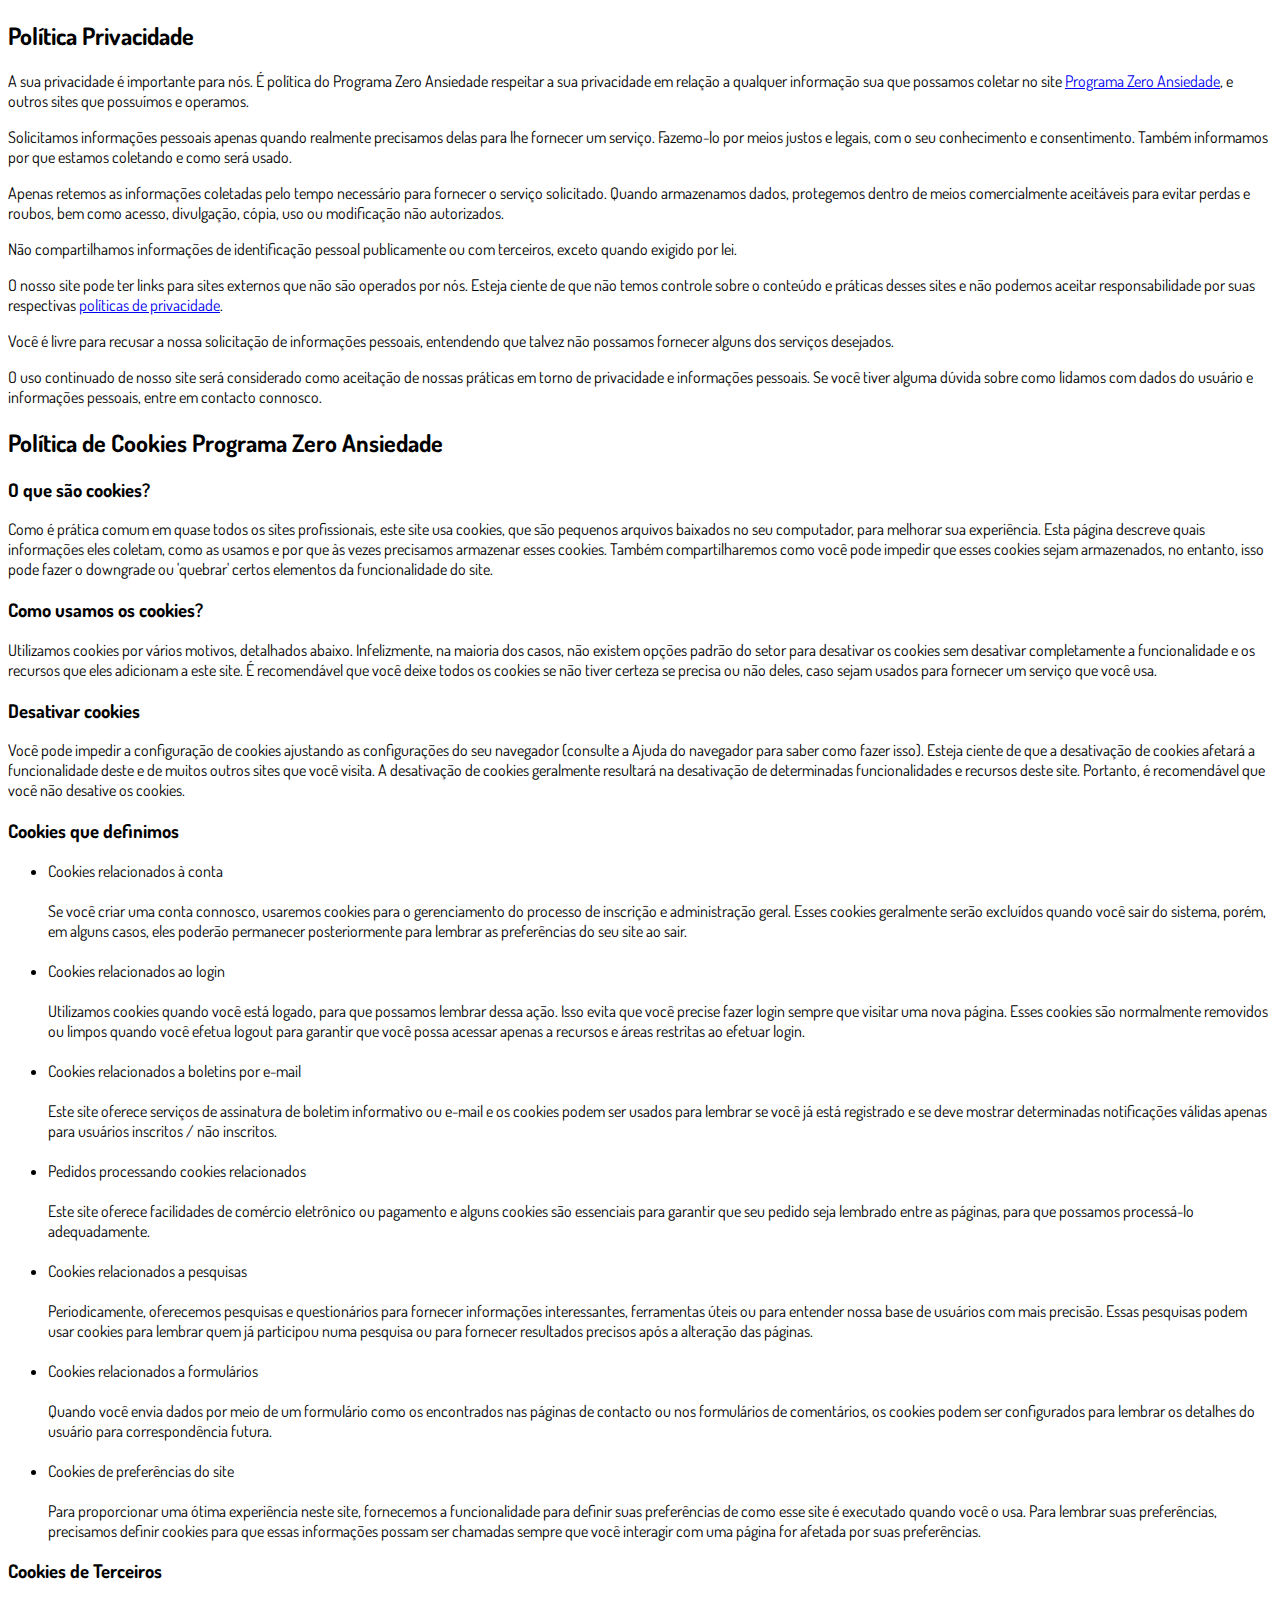
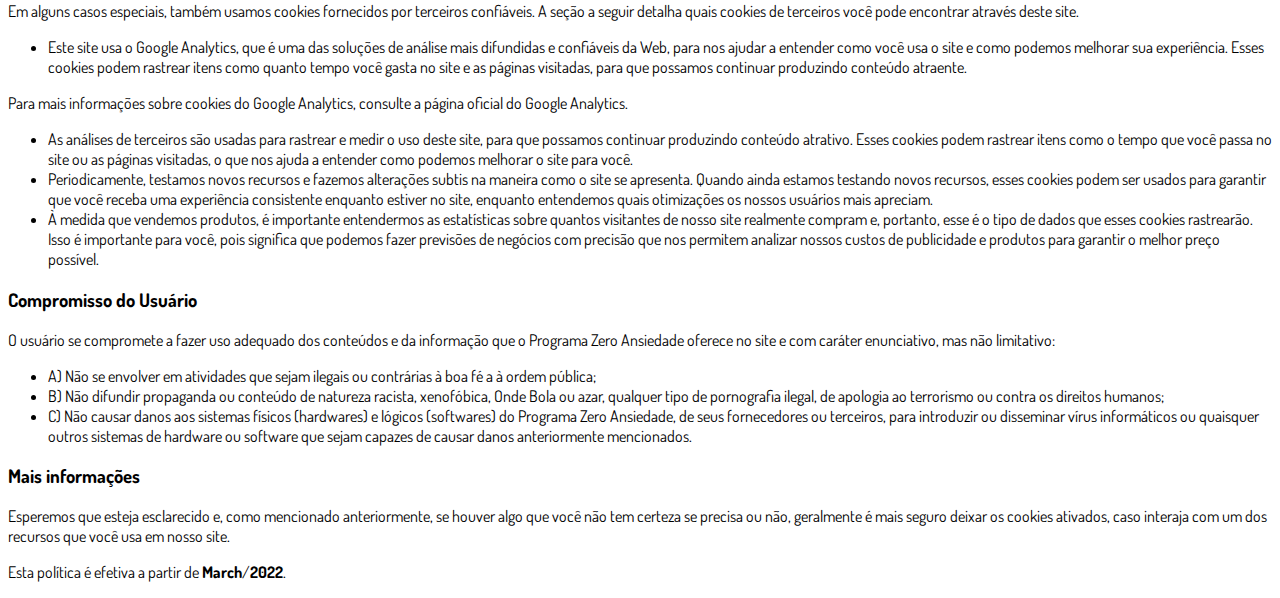
<file: privacidade.html>
<!DOCTYPE html>
<html lang="pt-br">
  <head>
    <meta charset="utf-8">
    <meta name="viewport" content="width=device-width, initial-scale=1, shrink-to-fit=no">

    <link rel="stylesheet" href="https://stackpath.bootstrapcdn.com/bootstrap/4.1.3/css/bootstrap.min.css" integrity="sha384-MCw98/SFnGE8fJT3GXwEOngsV7Zt27NXFoaoApmYm81iuXoPkFOJwJ8ERdknLPMO" crossorigin="anonymous">

    <link rel="preconnect" href="https://fonts.googleapis.com">
    <link rel="preconnect" href="https://fonts.gstatic.com" crossorigin>
    <link href="https://fonts.googleapis.com/css2?family=Dosis:wght@200;300;400;500;600;700;800&display=swap" rel="stylesheet">
    
    <!-- Ícone da Página -->
    <link rel="shortcut icon" type="image/jpg" href="./assets/img/favicon.png">

    <!-- Título da Página -->
    <title>Política de Privacidade | Programa Zero Ansiedade</title>
    
    <style type="text/css">
      body {
        font-family: 'Dosis', sans-serif;
      }
    </style>

  </head>
  <body>
    
    <div class="container py-5">
      <div class="row justify-content-center">
        <div class="col-lg-8">
          <h2>Política Privacidade</h2>                    <p>A sua privacidade é importante para nós. É política do Programa Zero Ansiedade respeitar a sua privacidade em relação a qualquer informação sua que possamos coletar no site <a href="#">Programa Zero Ansiedade</a>, e outros sites que possuímos e operamos.</p>                    <p>Solicitamos informações pessoais apenas quando realmente precisamos delas para lhe fornecer um serviço. Fazemo-lo por meios justos e legais, com o seu conhecimento e consentimento. Também informamos por que estamos coletando e como será usado.                    </p>                    <p>Apenas retemos as informações coletadas pelo tempo necessário para fornecer o serviço solicitado. Quando armazenamos dados, protegemos dentro de meios comercialmente aceitáveis ​​para evitar perdas e roubos, bem como acesso, divulgação, cópia, uso ou                        modificação não autorizados.</p>                    <p>Não compartilhamos informações de identificação pessoal publicamente ou com terceiros, exceto quando exigido por lei.</p>                    <p>O nosso site pode ter links para sites externos que não são operados por nós. Esteja ciente de que não temos controle sobre o conteúdo e práticas desses sites e não podemos aceitar responsabilidade por suas respectivas <a href='https://politicaprivacidade.com' target='_BLANK'>políticas de privacidade</a>.                    </p>                    <p>Você é livre para recusar a nossa solicitação de informações pessoais, entendendo que talvez não possamos fornecer alguns dos serviços desejados.</p>                    <p>O uso continuado de nosso site será considerado como aceitação de nossas práticas em torno de privacidade e informações pessoais. Se você tiver alguma dúvida sobre como lidamos com dados do usuário e informações pessoais, entre em contacto connosco.</p>                    <h2>Política de Cookies Programa Zero Ansiedade</h2>                    <h3>O que são cookies?</h3>                    <p>Como é prática comum em quase todos os sites profissionais, este site usa cookies, que são pequenos arquivos baixados no seu computador, para melhorar sua experiência. Esta página descreve quais informações eles coletam, como as usamos e por que às vezes                        precisamos armazenar esses cookies. Também compartilharemos como você pode impedir que esses cookies sejam armazenados, no entanto, isso pode fazer o downgrade ou 'quebrar' certos elementos da funcionalidade do site.</p>                    <h3>Como usamos os cookies?</h3>                    <p>Utilizamos cookies por vários motivos, detalhados abaixo. Infelizmente, na maioria dos casos, não existem opções padrão do setor para desativar os cookies sem desativar completamente a funcionalidade e os recursos que eles adicionam a este site. É recomendável                        que você deixe todos os cookies se não tiver certeza se precisa ou não deles, caso sejam usados ​​para fornecer um serviço que você usa.</p>                    <h3>Desativar cookies</h3>                    <p>Você pode impedir a configuração de cookies ajustando as configurações do seu navegador (consulte a Ajuda do navegador para saber como fazer isso). Esteja ciente de que a desativação de cookies afetará a funcionalidade deste e de muitos outros sites que                        você visita. A desativação de cookies geralmente resultará na desativação de determinadas funcionalidades e recursos deste site. Portanto, é recomendável que você não desative os cookies.</p>                    <h3>Cookies que definimos</h3>                    <ul>                        <li>                            Cookies relacionados à conta<br><br> Se você criar uma conta connosco, usaremos cookies para o gerenciamento do processo de inscrição e administração geral. Esses cookies geralmente serão excluídos quando você sair do sistema, porém, em alguns                            casos, eles poderão permanecer posteriormente para lembrar as preferências do seu site ao sair.<br><br>                        </li>                        <li>                            Cookies relacionados ao login<br><br> Utilizamos cookies quando você está logado, para que possamos lembrar dessa ação. Isso evita que você precise fazer login sempre que visitar uma nova página. Esses cookies são normalmente removidos ou limpos                            quando você efetua logout para garantir que você possa acessar apenas a recursos e áreas restritas ao efetuar login.<br><br>                        </li>                        <li>                            Cookies relacionados a boletins por e-mail<br><br> Este site oferece serviços de assinatura de boletim informativo ou e-mail e os cookies podem ser usados ​​para lembrar se você já está registrado e se deve mostrar determinadas notificações                            válidas apenas para usuários inscritos / não inscritos.<br><br>                        </li>                        <li>                            Pedidos processando cookies relacionados<br><br> Este site oferece facilidades de comércio eletrônico ou pagamento e alguns cookies são essenciais para garantir que seu pedido seja lembrado entre as páginas, para que possamos processá-lo adequadamente.<br><br>                        </li>                        <li>                            Cookies relacionados a pesquisas<br><br> Periodicamente, oferecemos pesquisas e questionários para fornecer informações interessantes, ferramentas úteis ou para entender nossa base de usuários com mais precisão. Essas pesquisas podem usar cookies                            para lembrar quem já participou numa pesquisa ou para fornecer resultados precisos após a alteração das páginas.<br><br>                        </li>                        <li>                            Cookies relacionados a formulários<br><br> Quando você envia dados por meio de um formulário como os encontrados nas páginas de contacto ou nos formulários de comentários, os cookies podem ser configurados para lembrar os detalhes do usuário                            para correspondência futura.<br><br>                        </li>                        <li>                            Cookies de preferências do site<br><br> Para proporcionar uma ótima experiência neste site, fornecemos a funcionalidade para definir suas preferências de como esse site é executado quando você o usa. Para lembrar suas preferências, precisamos                            definir cookies para que essas informações possam ser chamadas sempre que você interagir com uma página for afetada por suas preferências.<br>                        </li>                    </ul>                    <h3>Cookies de Terceiros</h3>                    <p>Em alguns casos especiais, também usamos cookies fornecidos por terceiros confiáveis. A seção a seguir detalha quais cookies de terceiros você pode encontrar através deste site.</p>                    <ul>                        <li>                            Este site usa o Google Analytics, que é uma das soluções de análise mais difundidas e confiáveis ​​da Web, para nos ajudar a entender como você usa o site e como podemos melhorar sua experiência. Esses cookies podem rastrear itens como quanto tempo                            você gasta no site e as páginas visitadas, para que possamos continuar produzindo conteúdo atraente.                        </li>                    </ul>                    <p>Para mais informações sobre cookies do Google Analytics, consulte a página oficial do Google Analytics.</p>                    <ul>                        <li>                            As análises de terceiros são usadas para rastrear e medir o uso deste site, para que possamos continuar produzindo conteúdo atrativo. Esses cookies podem rastrear itens como o tempo que você passa no site ou as páginas visitadas, o que nos ajuda a entender                            como podemos melhorar o site para você.</li>                        <li>                            Periodicamente, testamos novos recursos e fazemos alterações subtis na maneira como o site se apresenta. Quando ainda estamos testando novos recursos, esses cookies podem ser usados ​​para garantir que você receba uma experiência consistente enquanto                            estiver no site, enquanto entendemos quais otimizações os nossos usuários mais apreciam.</li>                        <li>                            À medida que vendemos produtos, é importante entendermos as estatísticas sobre quantos visitantes de nosso site realmente compram e, portanto, esse é o tipo de dados que esses cookies rastrearão. Isso é importante para você, pois significa que podemos                            fazer previsões de negócios com precisão que nos permitem analizar nossos custos de publicidade e produtos para garantir o melhor preço possível.</li>                                            </ul>                    <h3>Compromisso do Usuário</h3>                                <p>O usuário se compromete a fazer uso adequado dos conteúdos e da informação que o Programa Zero Ansiedade oferece no site e com caráter enunciativo, mas não limitativo:</p>                                        <ul>                        <li>A) Não se envolver em atividades que sejam ilegais ou contrárias à boa fé a à ordem pública;</li>                        <li>B) Não difundir propaganda ou conteúdo de natureza racista, xenofóbica, <a style='color: inherit !important; text-decoration:none !important;' href='https://ondeapostar.pt/onde-da-a-bola/'>Onde Bola</a> ou azar, qualquer tipo de pornografia ilegal, de apologia ao terrorismo ou contra os direitos humanos;</li>                        <li>C) Não causar danos aos sistemas físicos (hardwares) e lógicos (softwares) do Programa Zero Ansiedade, de seus fornecedores ou terceiros, para introduzir ou disseminar vírus informáticos ou quaisquer outros sistemas de hardware ou software que sejam capazes de causar danos anteriormente mencionados.</li>                    </ul>                                        <h3>Mais informações</h3>                    <p>Esperemos que esteja esclarecido e, como mencionado anteriormente, se houver algo que você não tem certeza se precisa ou não, geralmente é mais seguro deixar os cookies ativados, caso interaja com um dos recursos que você usa em nosso site.</p>                    <p>Esta política é efetiva a partir de <strong>March</strong>/<strong>2022</strong>.</p>
        </div>
      </div>
    </div>

    <script src="https://code.jquery.com/jquery-3.3.1.slim.min.js" integrity="sha384-q8i/X+965DzO0rT7abK41JStQIAqVgRVzpbzo5smXKp4YfRvH+8abtTE1Pi6jizo" crossorigin="anonymous"></script>
    <script src="https://cdnjs.cloudflare.com/ajax/libs/popper.js/1.14.3/umd/popper.min.js" integrity="sha384-ZMP7rVo3mIykV+2+9J3UJ46jBk0WLaUAdn689aCwoqbBJiSnjAK/l8WvCWPIPm49" crossorigin="anonymous"></script>
    <script src="https://stackpath.bootstrapcdn.com/bootstrap/4.1.3/js/bootstrap.min.js" integrity="sha384-ChfqqxuZUCnJSK3+MXmPNIyE6ZbWh2IMqE241rYiqJxyMiZ6OW/JmZQ5stwEULTy" crossorigin="anonymous"></script>
  </body>
</html>
</file>
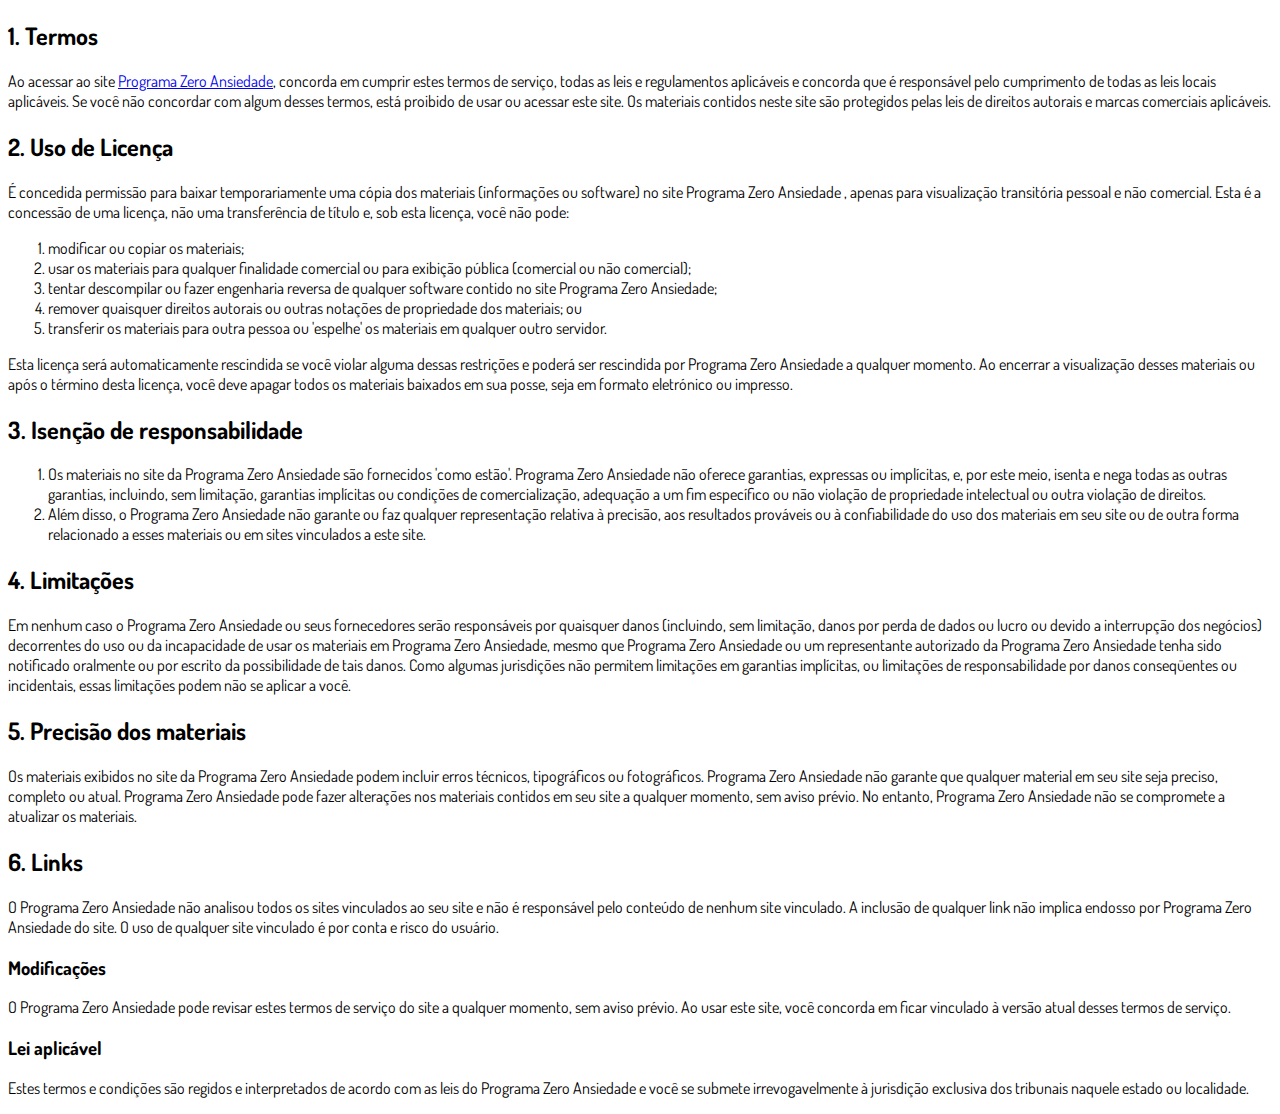
<file: termos.html>
<!DOCTYPE html>
<html lang="pt-br">
  <head>
    <meta charset="utf-8">
    <meta name="viewport" content="width=device-width, initial-scale=1, shrink-to-fit=no">

    <link rel="stylesheet" href="https://stackpath.bootstrapcdn.com/bootstrap/4.1.3/css/bootstrap.min.css" integrity="sha384-MCw98/SFnGE8fJT3GXwEOngsV7Zt27NXFoaoApmYm81iuXoPkFOJwJ8ERdknLPMO" crossorigin="anonymous">

    <link rel="preconnect" href="https://fonts.googleapis.com">
    <link rel="preconnect" href="https://fonts.gstatic.com" crossorigin>
    <link href="https://fonts.googleapis.com/css2?family=Dosis:wght@200;300;400;500;600;700;800&display=swap" rel="stylesheet">
    
    <!-- Ícone da Página -->
    <link rel="shortcut icon" type="image/jpg" href="./assets/img/favicon.png">

    <!-- Título da Página -->
    <title>Termos de Uso | Programa Zero Ansiedade</title>
    
    <style type="text/css">
      body {
        font-family: 'Dosis', sans-serif;
      }
    </style>

  </head>
  <body>
    
    <div class="container py-5">
      <div class="row justify-content-center">
        <div class="col-lg-8">
          <h2>1. Termos</h2>            <p>Ao acessar ao site <a href='#'>Programa Zero Ansiedade</a>, concorda em cumprir estes termos de serviço, todas as leis e regulamentos aplicáveis ​​e concorda que é responsável pelo cumprimento de todas as leis locais aplicáveis. Se você não concordar com algum                desses termos, está proibido de usar ou acessar este site. Os materiais contidos neste site são protegidos pelas leis de direitos autorais e marcas comerciais aplicáveis.</p>            <h2>2. Uso de Licença</h2>            <p>É concedida permissão para baixar temporariamente uma cópia dos materiais (informações ou software) no site Programa Zero Ansiedade , apenas para visualização transitória pessoal e não comercial. Esta é a concessão de uma licença, não uma transferência de título e,                sob esta licença, você não pode: </p>            <ol>            <li>modificar ou copiar os materiais;  </li>            <li>usar os materiais para qualquer finalidade comercial ou para exibição pública (comercial ou não comercial);  </li>            <li>tentar descompilar ou fazer engenharia reversa de qualquer software contido no site Programa Zero Ansiedade;  </li>            <li>remover quaisquer direitos autorais ou outras notações de propriedade dos materiais; ou  </li>            <li>transferir os materiais para outra pessoa ou 'espelhe' os materiais em qualquer outro servidor.</li>            </ol>            <p>Esta licença será automaticamente rescindida se você violar alguma dessas restrições e poderá ser rescindida por Programa Zero Ansiedade a qualquer momento. Ao encerrar a visualização desses materiais ou após o término desta licença, você deve apagar todos os materiais                baixados em sua posse, seja em formato eletrónico ou impresso.</p>            <h2>3. Isenção de responsabilidade</h2>            <ol>            <li>Os materiais no site da Programa Zero Ansiedade são fornecidos 'como estão'. Programa Zero Ansiedade não oferece garantias, expressas ou implícitas, e, por este meio, isenta e nega todas as outras garantias, incluindo, sem limitação, garantias implícitas ou condições de comercialização,            adequação a um fim específico ou não violação de propriedade intelectual ou outra violação de direitos. </li>            <li>Além disso, o Programa Zero Ansiedade não garante ou faz qualquer representação relativa à precisão, aos resultados prováveis ​​ou à confiabilidade do uso dos            materiais em seu site ou de outra forma relacionado a esses materiais ou em sites vinculados a este site.</li>            </ol>            <h2>4. Limitações</h2>            <p>Em nenhum caso o Programa Zero Ansiedade ou seus fornecedores serão responsáveis ​​por quaisquer danos (incluindo, sem limitação, danos por perda de dados ou lucro ou devido a interrupção dos negócios) decorrentes do uso ou da incapacidade de usar os materiais em Programa Zero Ansiedade,                mesmo que Programa Zero Ansiedade ou um representante autorizado da Programa Zero Ansiedade tenha sido notificado oralmente ou por escrito da possibilidade de tais danos. Como algumas jurisdições não permitem limitações em garantias implícitas, ou limitações de responsabilidade                por danos conseqüentes ou incidentais, essas limitações podem não se aplicar a você.</p>            <h2>5. Precisão dos materiais</h2>            <p>Os materiais exibidos no site da Programa Zero Ansiedade podem incluir erros técnicos, tipográficos ou fotográficos. Programa Zero Ansiedade não garante que qualquer material em seu site seja preciso, completo ou atual. Programa Zero Ansiedade pode fazer alterações nos materiais contidos em seu                site a qualquer momento, sem aviso prévio. No entanto, Programa Zero Ansiedade não se compromete a atualizar os materiais.</p>            <h2>6. Links</h2>            <p>O Programa Zero Ansiedade não analisou todos os sites vinculados ao seu site e não é responsável pelo conteúdo de nenhum site vinculado. A inclusão de qualquer link não implica endosso por Programa Zero Ansiedade do site. O uso de qualquer site vinculado é por conta e risco do usuário.</p>            </p>            <h3>Modificações</h3>            <p>O Programa Zero Ansiedade pode revisar estes termos de serviço do site a qualquer momento, sem aviso prévio. Ao usar este site, você concorda em ficar vinculado à versão atual desses termos de serviço.</p>            <h3>Lei aplicável</h3>            <p>Estes termos e condições são regidos e interpretados de acordo com as leis do Programa Zero Ansiedade e você se submete irrevogavelmente à jurisdição exclusiva dos tribunais naquele estado ou localidade.</p>
        </div>
      </div>
    </div>

    <script src="https://code.jquery.com/jquery-3.3.1.slim.min.js" integrity="sha384-q8i/X+965DzO0rT7abK41JStQIAqVgRVzpbzo5smXKp4YfRvH+8abtTE1Pi6jizo" crossorigin="anonymous"></script>
    <script src="https://cdnjs.cloudflare.com/ajax/libs/popper.js/1.14.3/umd/popper.min.js" integrity="sha384-ZMP7rVo3mIykV+2+9J3UJ46jBk0WLaUAdn689aCwoqbBJiSnjAK/l8WvCWPIPm49" crossorigin="anonymous"></script>
    <script src="https://stackpath.bootstrapcdn.com/bootstrap/4.1.3/js/bootstrap.min.js" integrity="sha384-ChfqqxuZUCnJSK3+MXmPNIyE6ZbWh2IMqE241rYiqJxyMiZ6OW/JmZQ5stwEULTy" crossorigin="anonymous"></script>
  </body>
</html>
</file>
